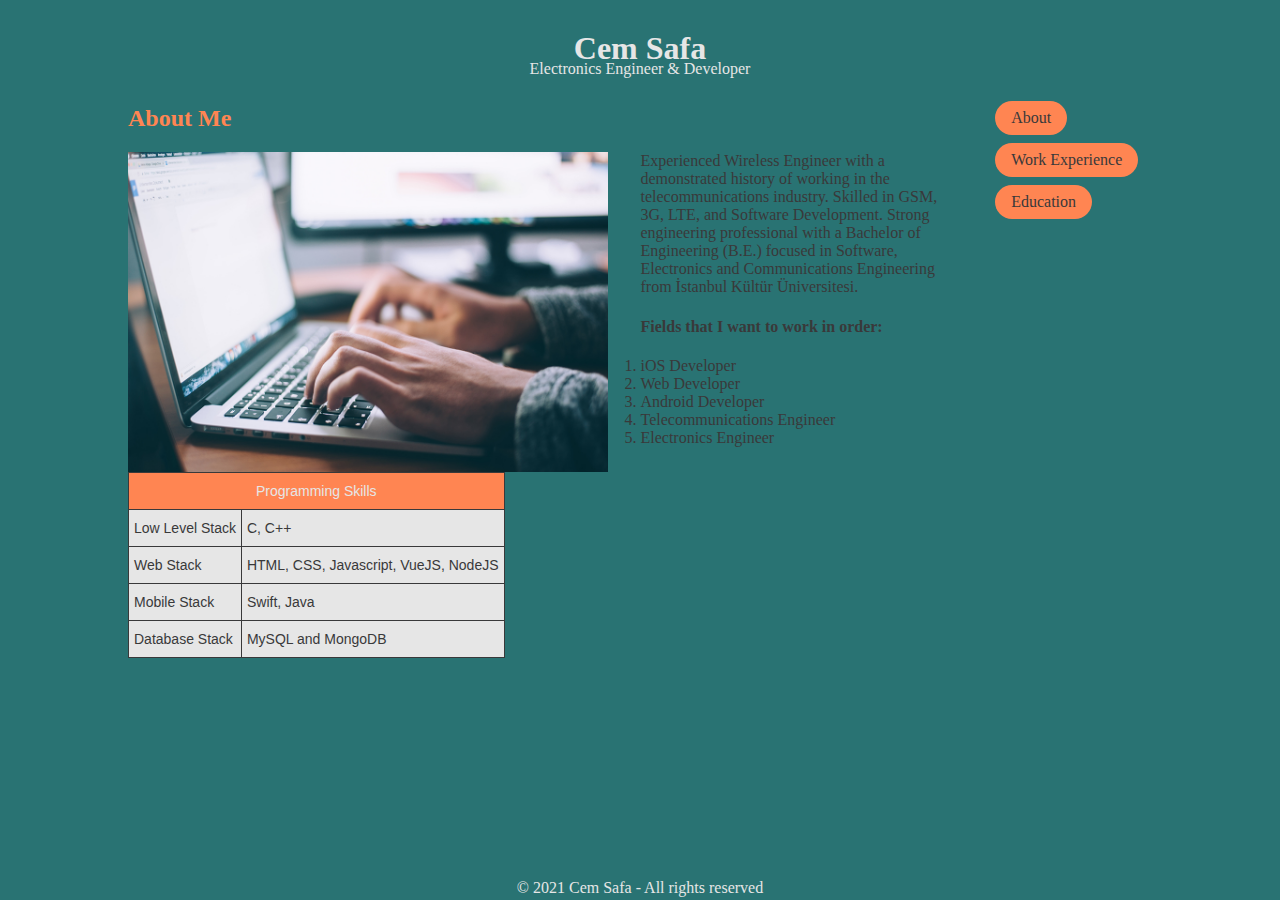
<file: index.html>
<!DOCTYPE html>
<html lang="en">
<head>
    <meta charset="UTF-8">
    <meta http-equiv="X-UA-Compatible" content="IE=edge">
    <meta name="viewport" content="width=device-width, initial-scale=1.0">
    <title>About - Cem Safa</title>
    <link rel="stylesheet" href="../css/main.css">
</head>
<body>
    <header>
        <h1>Cem Safa</h1>
        <p>Electronics Engineer & Developer</p>
    </header>
    
    <div id="desktop">
        <nav>
            <ul>
                <li><a href="index.html">About</a></li>
                <li><a href="work.html">Work Experience</a></li>
                <li><a href="education.html">Education</a></li>
            </ul>
        </nav>
    </div>
    
    <div id="container">
        <main id="left" class="column">            
            <h2>About Me</h2>
            <img src="../images/about.jpeg" alt="about">
            <p>Experienced Wireless Engineer with a demonstrated history of working in the telecommunications industry. Skilled in GSM, 3G, LTE, and Software Development. Strong engineering professional with a Bachelor of Engineering (B.E.) focused in Software, Electronics and Communications Engineering from İstanbul Kültür Üniversitesi.</p>
            <table>
                <thead>
                    <tr>
                        <th colspan="2">Programming Skills</th>
                    </tr>
                </thead>
                <tbody>
                    <tr>
                        <td>Low Level Stack</td>
                        <td>C, C++</td>
                    </tr>
                    <tr>
                        <td>Web Stack</td>
                        <td>HTML, CSS, Javascript, VueJS, NodeJS</td>
                    </tr>
                    <tr>
                        <td>Mobile Stack</td>
                        <td>Swift, Java</td>
                    </tr>
                    <tr>
                        <td>Database Stack</td>
                        <td>MySQL and MongoDB</td>
                    </tr>
                </tbody>
            </table>
            <span>
                <h4>Fields that I want to work in order:</h4>
                <ol>
                    <li>iOS Developer</li>
                    <li>Web Developer</li>
                    <li>Android Developer</li>
                    <li>Telecommunications Engineer</li>
                    <li>Electronics Engineer</li>
                </ol>
            </span>
            <span>
                <div class="carousel">
                    <img src="../images/swift.jpeg" alt="" class="swift">
                    <img src="../images/circuit.jpeg" alt="" class="circuit">
                    <img src="../images/pcb.jpeg" alt="" class="pcb">
                    <img src="../images/code.jpeg" alt="" class="code">
                    <img src="../images/electronics.jpeg" alt="" class="electronics">
                </div>
            </span>
        </main>
        
        <aside id="right" class="column">
            <nav>
                <ul>
                    <li><a href="index.html">About</a></li>
                    <li><a href="work.html">Work Experience</a></li>
                    <li><a href="education.html">Education</a></li>
                </ul>
            </nav>
        </aside>
    </div>
    
    <footer>&copy; 2021 Cem Safa - All rights reserved</footer>
</body>
</html>
</file>
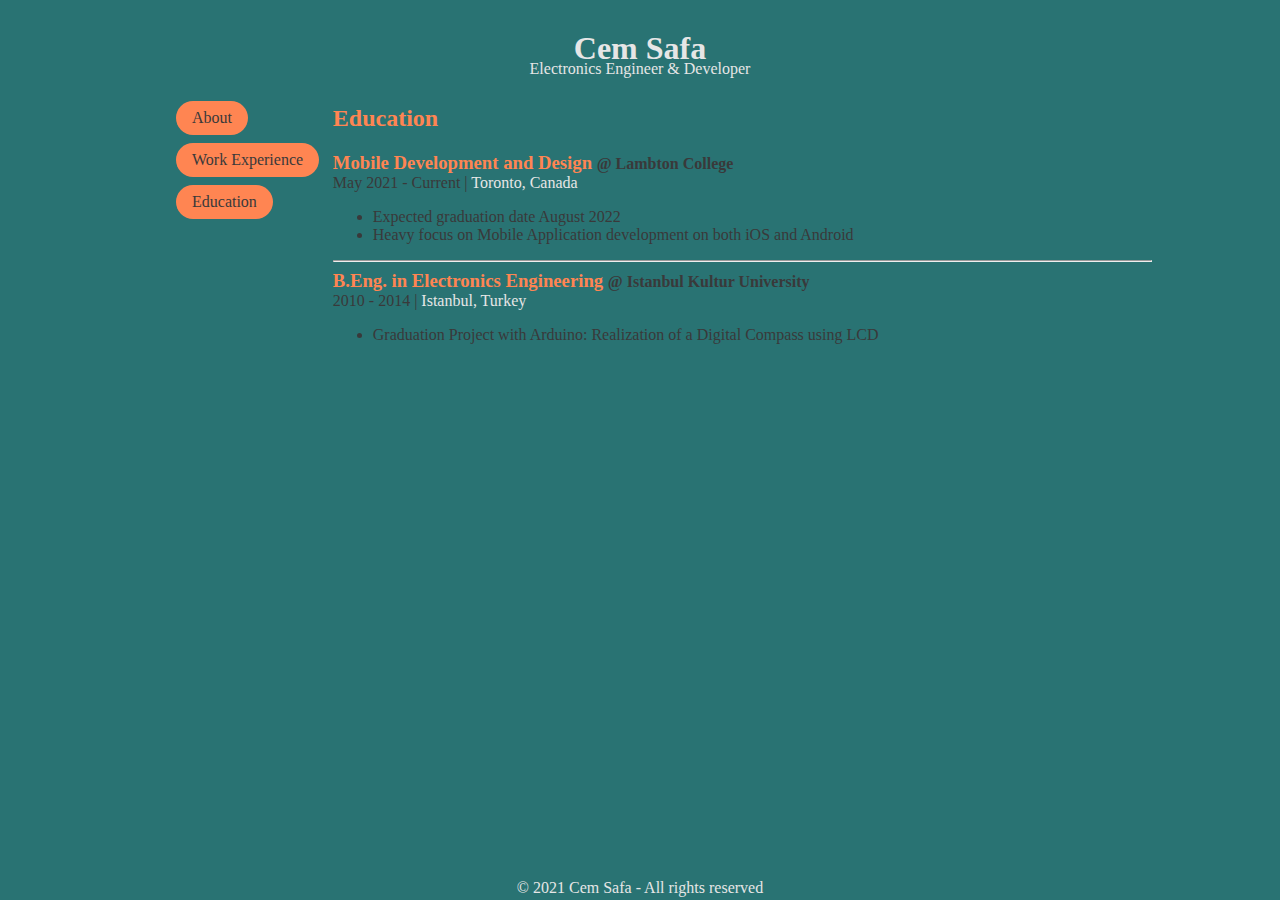
<file: education.html>
<!DOCTYPE html>
<html lang="en">
<head>
    <meta charset="UTF-8">
    <meta http-equiv="X-UA-Compatible" content="IE=edge">
    <meta name="viewport" content="width=device-width, initial-scale=1.0">
    <title>Education - Cem Safa</title>
    <link rel="stylesheet" href="../css/content.css">
</head>
<body>
    <header>
        <h1>Cem Safa</h1>
        <p>Electronics Engineer & Developer</p>
    </header>
    
    <div id="desktop">
        <nav>
            <ul>
                <li><a href="index.html">About</a></li>
                <li><a href="work.html">Work Experience</a></li>
                <li><a href="education.html">Education</a></li>
            </ul>
        </nav>
    </div>
    
    <div id="container">
        <aside id="left" class="column">
            <nav>
                <ul>
                    <li><a href="index.html">About</a></li>
                    <li><a href="work.html">Work Experience</a></li>
                    <li><a href="education.html">Education</a></li>
                </ul>
            </nav>
        </aside>
        
        <main id="right" class="column">
            <h2>Education</h2>
            <div class="card">
                <div class="card-head">
                    <h3>Mobile Development and Design </h3><h4>&commat; Lambton College</h4>
                </div>
                <div class="card-body">
                    <p>May 2021 - Current &vert; <span>Toronto, Canada</span></p>
                    <div>
                        <ul>
                            <li>Expected graduation date August 2022</li>
                            <li>Heavy focus on Mobile Application development on both iOS and Android</li>
                        </ul>
                    </div>
                </div>
            </div>
            <hr>
            <div class="card">
                <div class="card-head">
                    <h3>B.Eng. in Electronics Engineering </h3><h4>&commat; Istanbul Kultur University</h4>
                </div>
                <div class="card-body">
                    <p>2010 - 2014 &vert; <span>Istanbul, Turkey</span></p>
                    <div>
                        <ul>
                            <li>Graduation Project with Arduino: Realization of a Digital Compass using LCD</li>
                        </ul>
                    </div>
                </div>
            </div>
        </main>
    </div>
    
    <footer>&copy; 2021 Cem Safa - All rights reserved</footer>
</body>
</html>
</file>
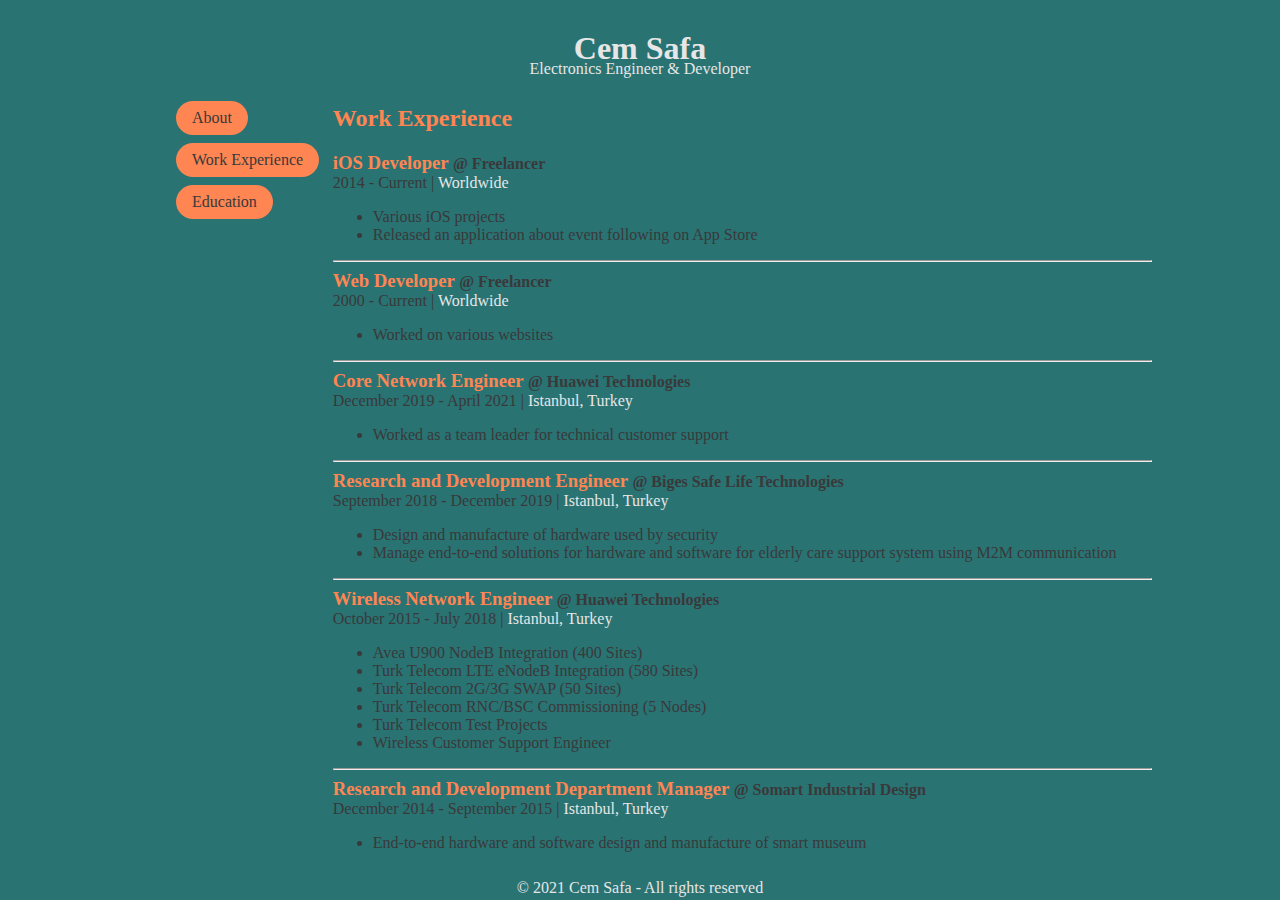
<file: work.html>
<!DOCTYPE html>
<html lang="en">
<head>
    <meta charset="UTF-8">
    <meta http-equiv="X-UA-Compatible" content="IE=edge">
    <meta name="viewport" content="width=device-width, initial-scale=1.0">
    <title>Work Experience - Cem Safa</title>
    <link rel="stylesheet" href="../css/content.css">
</head>
<body>
    <header>
        <h1>Cem Safa</h1>
        <p>Electronics Engineer & Developer</p>
    </header>

    <div id="desktop">
        <nav>
            <ul>
                <li><a href="index.html">About</a></li>
                <li><a href="work.html">Work Experience</a></li>
                <li><a href="education.html">Education</a></li>
            </ul>
        </nav>
    </div>
    
    <div id="container">
        <aside id="left" class="column">
            <nav>
                <ul>
                    <li><a href="index.html">About</a></li>
                    <li><a href="work.html">Work Experience</a></li>
                    <li><a href="education.html">Education</a></li>
                </ul>
            </nav>
        </aside>
        
        <main id="right" class="column">
            <h2>Work Experience</h2>
            <div class="card">
                <div class="card-head">
                    <h3>iOS Developer </h3><h4>&commat; Freelancer</h4>
                </div>
                <div class="card-body">
                    <p>2014 - Current &vert; <span>Worldwide</span></p>
                    <div>
                        <ul>
                            <li>Various iOS projects</li>
                            <li>Released an application about event following on App Store</li>
                        </ul>
                    </div>
                </div>
            </div>
            <hr>
            <div class="card">
                <div class="card-head">
                    <h3>Web Developer </h3><h4>&commat; Freelancer</h4>
                </div>
                <div class="card-body">
                    <p>2000 - Current &vert; <span>Worldwide</span></p>
                    <div>
                        <ul>
                            <li>Worked on various websites</li>
                        </ul>
                    </div>
                </div>
            </div>
            <hr>
            <div class="card">
                <div class="card-head">
                    <h3>Core Network Engineer </h3><h4>&commat; Huawei Technologies</h4>
                </div>
                <div class="card-body">
                    <p>December 2019 - April 2021 &vert; <span>Istanbul, Turkey</span></p>
                    <div>
                        <ul>
                            <li>Worked as a team leader for technical customer support</li>
                        </ul>
                    </div>
                </div>
            </div>
            <hr>
            <div class="card">
                <div class="card-head">
                    <h3>Research and Development Engineer </h3><h4>&commat; Biges Safe Life Technologies</h4>
                </div>
                <div class="card-body">
                    <p>September 2018 - December 2019 &vert; <span>Istanbul, Turkey</span></p>
                    <div>
                        <ul>
                            <li>Design and manufacture of hardware used by security</li>
                            <li>Manage end-to-end solutions for hardware and software for elderly care support system using M2M communication</li>
                        </ul>
                    </div>
                </div>
            </div>
            <hr>
            <div class="card">
                <div class="card-head">
                    <h3>Wireless Network Engineer </h3><h4>&commat; Huawei Technologies</h4>
                </div>
                <div class="card-body">
                    <p>October 2015 - July 2018 &vert; <span>Istanbul, Turkey</span></p>
                    <div>
                        <ul>
                            <li>Avea U900 NodeB Integration (400 Sites)</li>
                            <li>Turk Telecom LTE eNodeB Integration (580 Sites)</li>
                            <li>Turk Telecom 2G/3G SWAP (50 Sites)</li>
                            <li>Turk Telecom RNC/BSC Commissioning (5 Nodes)</li>
                            <li>Turk Telecom Test Projects</li>
                            <li>Wireless Customer Support Engineer</li>
                        </ul>
                    </div>
                </div>
            </div>
            <hr>
            <div class="card">
                <div class="card-head">
                    <h3>Research and Development Department Manager </h3><h4>&commat; Somart Industrial Design</h4>
                </div>
                <div class="card-body">
                    <p>December 2014 - September 2015 &vert; <span>Istanbul, Turkey</span></p>
                    <div>
                        <ul>
                            <li>End-to-end hardware and software design and manufacture of smart museum</li>
                        </ul>
                    </div>
                </div>
            </div>
        </main>
    </div>
    
    <footer>&copy; 2021 Cem Safa - All rights reserved</footer>
</body>
</html>
</file>
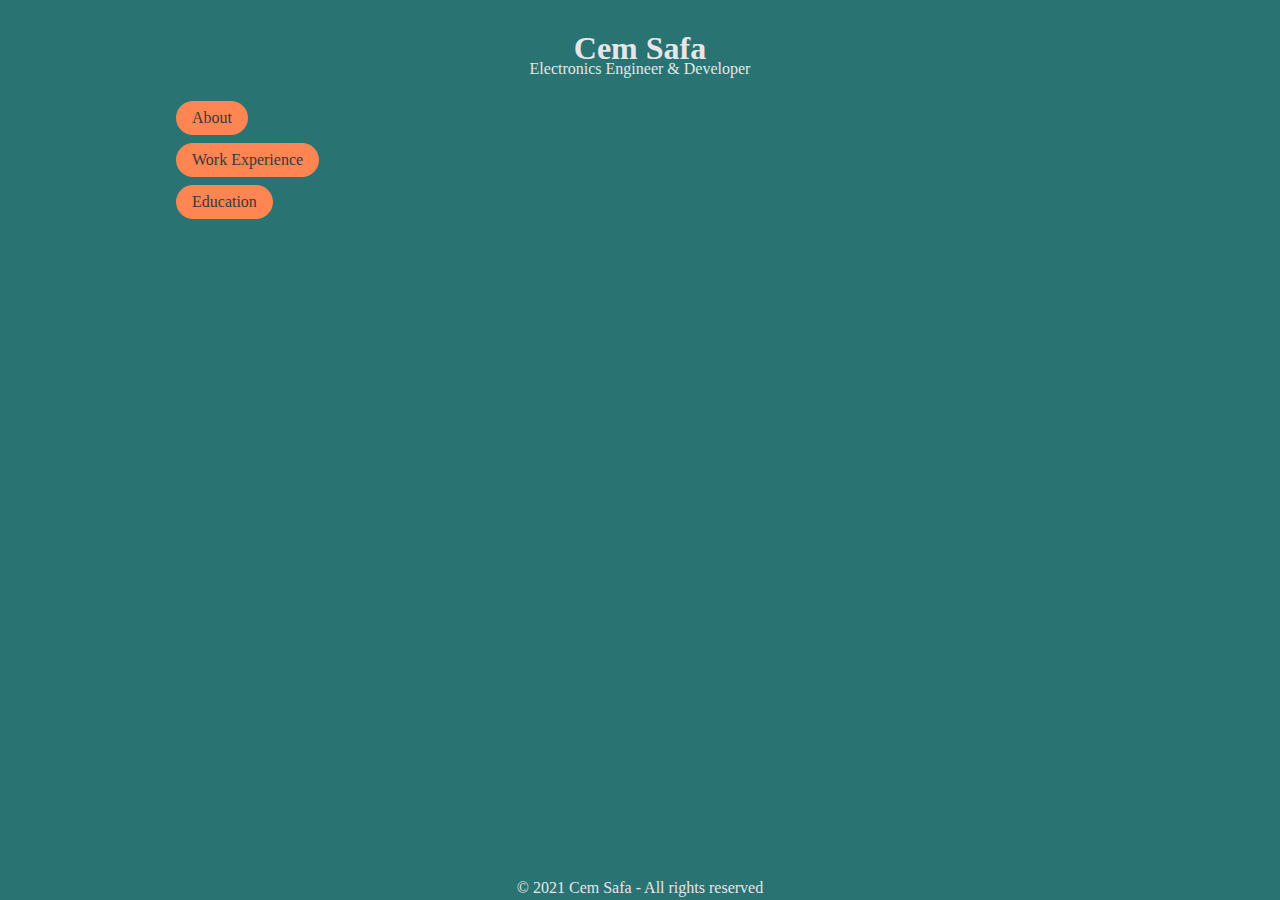
<file: template/template.html>
<!DOCTYPE html>
<html lang="en">
<head>
    <meta charset="UTF-8">
    <meta http-equiv="X-UA-Compatible" content="IE=edge">
    <meta name="viewport" content="width=device-width, initial-scale=1.0">
    <title>Cem Safa</title>
    <link rel="stylesheet" href="../css/main.css">
</head>
<body>
    <header>
        <h1>Cem Safa</h1>
        <p>Electronics Engineer & Developer</p>
    </header>

    <div id="container">
        <main id="left" class="column">            
            
        </main>

        <aside id="right" class="column">
            <nav>
                <ul>
                    <li><a href="index.html">About</a></li>
                    <li><a href="work.html">Work Experience</a></li>
                    <li><a href="education.html">Education</a></li>
                </ul>
            </nav>
        </aside>
    </div>

    <footer>&copy; 2021 Cem Safa - All rights reserved</footer>
</body>
</html>
</file>
<file: css/main.css>
html, body {
  position: relative;
  height: 100%;
  overflow: auto;
}

body {
  width: 80%;
  margin: auto;
  background-color: #297373;
  color: #39393A
}

header {
  display: block;
  text-align: center;
  margin-top: 3em;
  line-height: 0;
  color: #E6E6E6;
}

#container {
  overflow: hidden;
  min-height: 90%;
  margin-bottom: -1em;
}

#container .column {
  position: relative;
  float: left;
}

#container h2 {
  color: #FF8552;
}

#left {
  width: 80%;
}

#right {
  width: 20%;
}

#desktop {
  display: none;
}

footer {
  clear: both;
  height: 1em;
  position: relative;
  display: block;
  text-align: center;
  color: #E6E6E6;
}

nav ul {
  list-style-type: none;
}

nav ul li {
  margin: 0.5em;
}

a:link, a:visited {
  background-color: #FF8552;
  color: #39393A;
  padding: 0.5em 1em;
  text-align: center;
  text-decoration: none;
  display: inline-block;
  border-radius: 1.5em;
}

a:hover, a:active {
  background-color: #E9D758;
}

img {
  height: 20em;
  float: left;
  margin-right: 2em;
}

table {
  border-collapse:collapse;
  border-color:#39393a;
  border-spacing:0;
  float: left;
  margin-right: 3em;
}

table td {
  background-color: #E6E6E6;
  border-color:#39393a;
  border-style:solid;
  border-width:1px;
  color:#39393a;
  font-family:Arial, sans-serif;
  font-size:14px;
  overflow:hidden;
  padding:10px 5px;
  word-break:normal;
  text-align:left;
  vertical-align:top
}

table th {
  background-color:#FF8552;
  border-color:#39393a;
  border-style:solid;
  border-width:1px;
  color:#E6E6E6;
  font-family:Arial, sans-serif;
  font-size:14px;
  font-weight:normal;
  overflow:hidden;
  padding:10px 5px;
  word-break:normal;
  text-align:center;
  vertical-align:top
}

@keyframes display {
  0% {
    transform: translateX(200px);
    opacity: 0;
  }
  10% {
    transform: translateX(0);
    opacity: 1;
  }
  20% {
    transform: translateX(0);
    opacity: 1;
  }
  30% {
    transform: translateX(-200px);
    opacity: 0;
  }
  100% {
    transform: translateX(-200px);
    opacity: 0;
  }
}

.carousel {
  position: relative;
  margin-top: 15vh;
  width: 10vw;
  height: 20vh;
}

.carousel > img {
  position: absolute;
  top: 0;
  left: calc(50% - 100px);
  opacity: 0;
  animation: display 10s infinite;
}

img:nth-child(2) {
  animation-delay: 2s;
}
img:nth-child(3) {
  animation-delay: 4s;
}
img:nth-child(4) {
  animation-delay: 6s;
}
img:nth-child(5) {
  animation-delay: 8s;
}

@media screen and (max-width: 945px) {
  body {
    width: 100%;
    margin-left: auto;
    margin-right: auto;
  }
  
  .carousel {
    display: none;
  }
}

@media screen and (max-width: 800px) {
  #left {
    clear: both;
    width: 100%;
  }
  
  #right {
    clear: both;
    display: none;
  }
  
  .carousel {
    display: none;
  }
  
  #desktop {
    display: contents;
  }
  
  #desktop nav {
    text-align: center;
  }
  
  #desktop nav ul {
    display: inline-block;
    padding-left: 0;
  }
  
  #container {
    clear: both;
    align-content: center;
  }
  
  nav li {
    float: left;
    display: inline;
  }
  
  img {
    width: 100%;
    height: auto;
  }
  
  table {
    clear: both;
    margin-bottom: 1em;
  }
  
  span {
    clear: both;
  }
}
</file>
<file: css/content.css>
html, body {
    position: relative;
    height: 100%;
    overflow: auto;
}

body {
    width: 80%;
    margin: auto;
    background-color: #297373;
    color: #39393A;
}

header {
    display: block;
    text-align: center;
    margin-top: 3em;
    line-height: 0;
    color: #E6E6E6;
}

#container {
    overflow: hidden;
    min-height: 90%;
    margin-bottom: -1em;
}

#container .column {
    position: relative;
    float: left;
}

#container h2, h3 {
    color: #FF8552;
}

#left {
    width: 20%;
}

#right {
    width: 80%;
}

footer {
    clear: both;
    height: 1em;
    position: relative;
    display: block;
    text-align: center;
    color: #E6E6E6;
}

nav ul {
    list-style-type: none;
}

nav ul li {
    margin: 0.5em;
}

a:link, a:visited {
    background-color: #FF8552;
    color: #39393A;
    padding: 0.5em 1em;
    text-align: center;
    text-decoration: none;
    display: inline-block;
    border-radius: 1.5em;
}

a:hover, a:active {
    background-color: #E9D758;
}

.card-head {
    margin-bottom: 0;
}

.card-head h3, h4 {
    display: inline;
}

.card-body p {
    margin: 0;
}

.card-body p span {
    color: #E6E6E6;
}

#desktop {
    display: none;
}

@media screen and (max-width: 945px) {
    body {
        width: 100%;
        margin-left: auto;
        margin-right: auto;
    }
}

@media screen and (max-width: 800px) {
    #left {
        clear: both;
        display: none;
    }
    
    #right {
        clear: both;
        width: 100%;
    }
    
    .carousel {
        display: none;
    }
    
    #desktop {
        display: contents;
    }
    
    #desktop nav {
        text-align: center;
    }
    
    #desktop nav ul {
        display: inline-block;
        padding-left: 0;
    }
    
    #container {
        clear: both;
        align-content: center;
    }
    
    nav li {
        float: left;
        display: inline;
    }
    
    img {
        width: 100%;
        height: auto;
    }
    
    table {
        clear: both;
        margin-bottom: 1em;
    }
    
    span {
        clear: both;
    }
}
</file>
